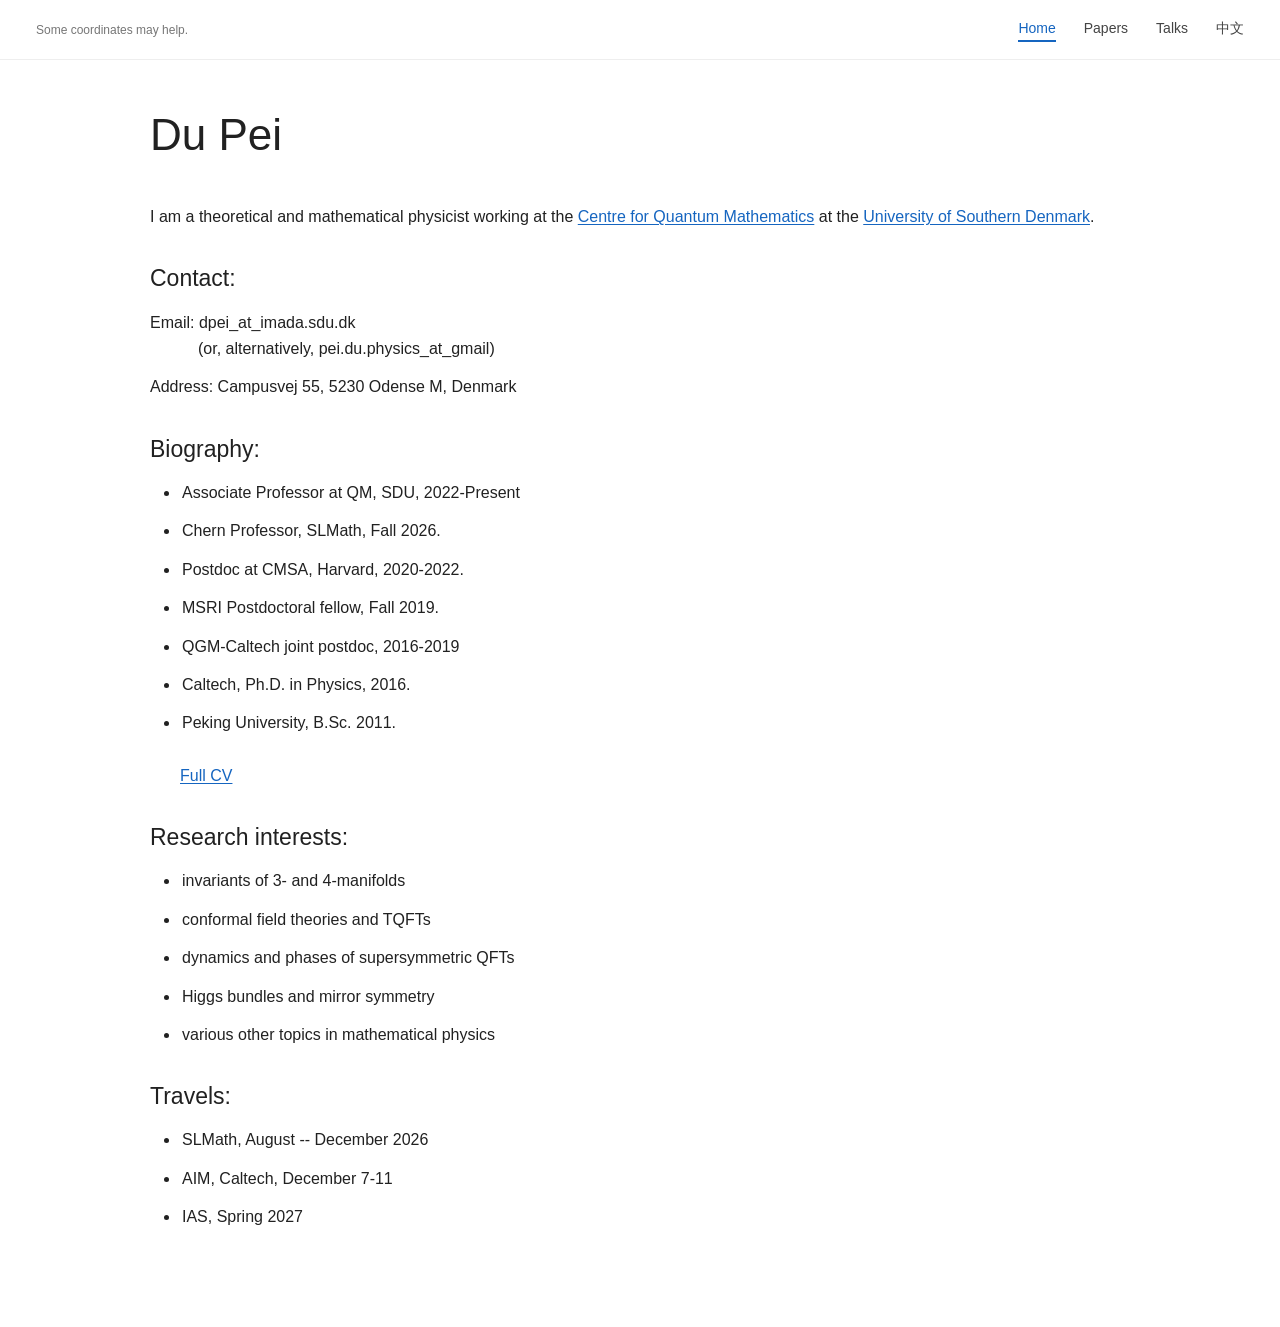
<file: index.html>
<!doctype html>
<html lang="en"><head><meta charset="utf-8"><meta name="viewport" content="width=device-width,initial-scale=1">
<title>Du Pei</title><link rel="stylesheet" href="style.css"><script src="language.js" defer></script><script src="header.js" defer></script><script id="header-lines" type="application/json">[{"id": "H01", "text": "Hello."}, {"id": "H02", "text": "Hi!"}, {"id": "H03", "text": "Welcome."}, {"id": "H04", "text": "Thanks for shopping here; you won’t be charged—if you’re neutral…"}, {"id": "H05", "text": "Thanks for being local and unitary."}, {"id": "H06", "text": "A local chart."}, {"id": "H07", "text": "Locally well defined."}, {"id": "H08", "text": "Globally under construction."}, {"id": "H10", "text": "Some coordinates may help."}, {"id": "H11", "text": "In good coordinates."}, {"id": "H12", "text": "A point of contact."}, {"id": "H13", "text": "A work in progress."}, {"id": "H14", "text": "Please choose a coordinate system."}, {"id": "H19", "text": "This space is connected."}, {"id": "H20", "text": "At a generic point."}, {"id": "H25", "text": "Current state, subject to revision."}, {"id": "H26", "text": "Between two calculations."}, {"id": "H27", "text": "Here, for now."}, {"id": "H30", "text": "Thank you for visiting."}]</script></head>
<body><a class="skip" href="#main">Skip to content</a>
<header class="site-header"><a class="site-tagline" href="index.html" aria-label="Du Pei — Home">Locally well defined.</a>
<nav aria-label="Main navigation"><a href="index.html" aria-current="page">Home</a><a href="papers.html">Papers</a><a href="talks.html">Talks</a><a href="zh.html" lang="zh">中文</a></nav></header>
<main id="main"><h1>Du Pei</h1>
<p>I am a theoretical and mathematical physicist working at the <a href="https://www.sdu.dk/en/forskning/qm">Centre for Quantum Mathematics</a> at the <a href="https://www.sdu.dk/en">University of Southern Denmark</a>.</p>
<section id="contact"><h2>Contact:</h2>

<p>Email: dpei_at_imada.sdu.dk<br><span class="alternate-email">(or, alternatively, pei.du.physics_at_gmail)</span></p>
<p>Address: Campusvej 55, 5230 Odense M, Denmark</p></section>
<section id="biography"><h2>Biography:</h2><ul>
<li>Associate Professor at QM, SDU, 2022-Present</li>
<li>Chern Professor, SLMath, Fall 2026.</li>
<li>Postdoc at CMSA, Harvard, 2020-2022.</li>
<li>MSRI Postdoctoral fellow, Fall 2019.</li>
<li>QGM-Caltech joint postdoc, 2016-2019</li>
<li>Caltech, Ph.D. in Physics, 2016.</li>
<li>Peking University, B.Sc. 2011.</li></ul><p class="cv-link"><a href="assets/du-pei-cv-homepage.pdf">Full CV</a></p></section>
<section id="research"><h2>Research interests:</h2><ul>
<li>invariants of 3- and 4-manifolds</li><li>conformal field theories and TQFTs</li>
<li>dynamics and phases of supersymmetric QFTs</li><li>Higgs bundles and mirror symmetry</li>
<li>various other topics in mathematical physics</li></ul></section>
<section id="travels"><h2>Travels:</h2><ul>


<li>SLMath, August -- December 2026</li>
<li>AIM, Caltech, December 7-11</li><li>IAS, Spring 2027</li></ul></section>
</main><script>(()=>{if(location.protocol!=="https:"||!["du-pei-physics.github.io"].includes(location.hostname))return;const s=document.createElement("script");s.async=true;s.dataset.goatcounter="https://dpei.goatcounter.com/count";s.src="https://gc.zgo.at/count.js";document.head.appendChild(s);})();</script></body></html>
</file>
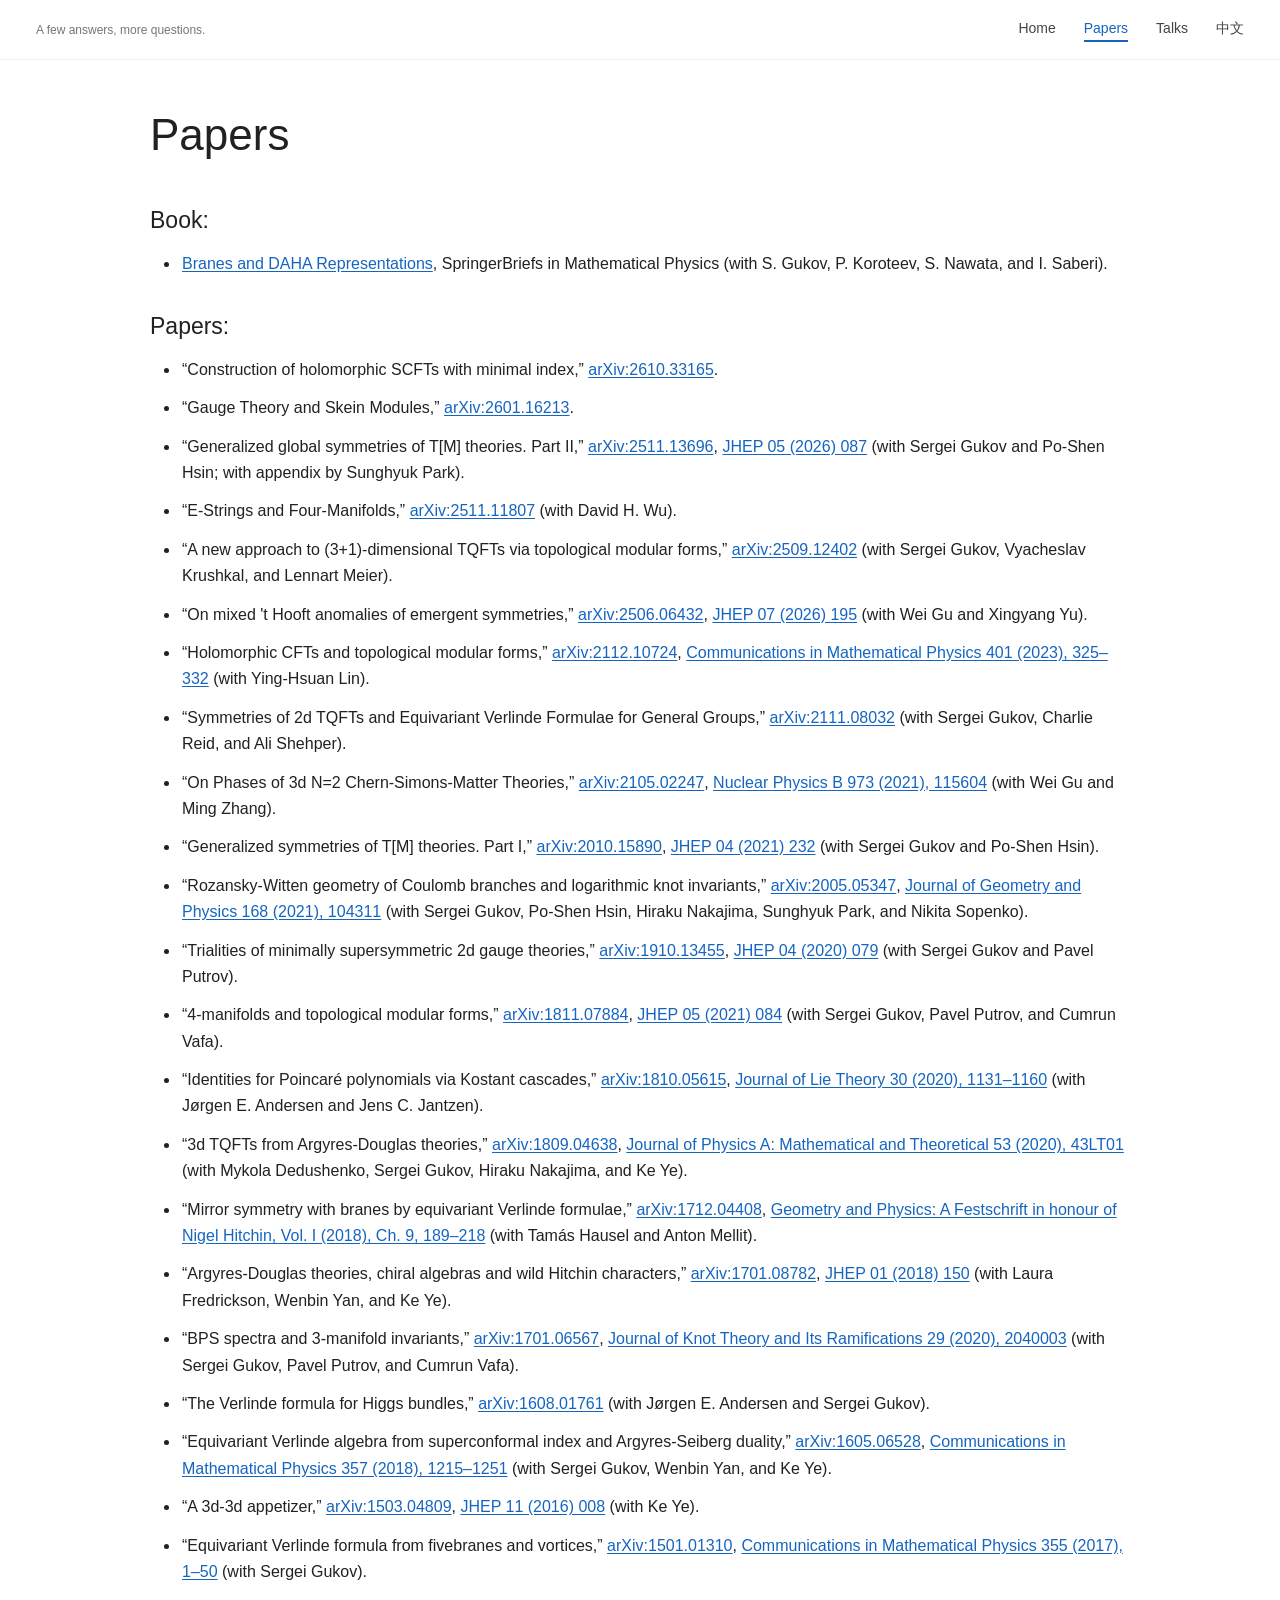
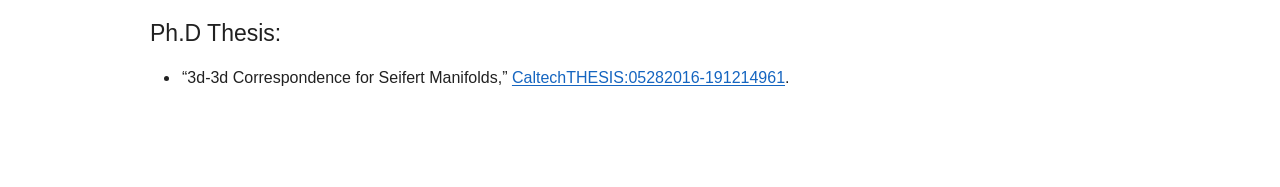
<file: papers.html>
<!doctype html>
<html lang="en"><head><meta charset="utf-8"><meta name="viewport" content="width=device-width,initial-scale=1">
<title>Papers - Du Pei</title><link rel="stylesheet" href="style.css"><script src="language.js" defer></script><script src="header.js" defer></script><script id="header-lines" type="application/json">[{"id": "P01", "text": "A few things I have written."}, {"id": "P03", "text": "Some reading material."}, {"id": "P04", "text": "For the interested reader."}, {"id": "P06", "text": "Results may depend on conventions."}, {"id": "P07", "text": "Modulo typos."}, {"id": "P09", "text": "Some claims require regularization."}, {"id": "P10", "text": "Written down, eventually."}, {"id": "P11", "text": "With thanks to my collaborators."}, {"id": "P13", "text": "A few answers, more questions."}, {"id": "P15", "text": "In the chosen normalization."}, {"id": "P18", "text": "For sufficiently patient readers."}, {"id": "P19", "text": "Please mind the assumptions."}, {"id": "P21", "text": "The calculation continued."}, {"id": "P23", "text": "More formally…"}, {"id": "P28", "text": "A small corner of the literature."}, {"id": "P29", "text": "Footnotes may be load-bearing."}, {"id": "H09", "text": "Defined up to a choice."}, {"id": "H16", "text": "Boundary conditions apply."}, {"id": "H21", "text": "Under mild assumptions."}, {"id": "H22", "text": "Still taking limits."}]</script></head>
<body><a class="skip" href="#main">Skip to content</a>
<header class="site-header"><a class="site-tagline" href="index.html" aria-label="Du Pei — Home">Results may depend on conventions.</a>
<nav aria-label="Main navigation"><a href="index.html">Home</a><a href="papers.html" aria-current="page">Papers</a><a href="talks.html">Talks</a><a href="zh.html" lang="zh">中文</a></nav></header>
<main id="main"><h1>Papers</h1><section id="publications"><h2>Book:</h2><ul><li><a class="" href="https://doi.org/10.1007/978-3-031-28154-9">Branes and DAHA Representations</a>, SpringerBriefs in Mathematical Physics (with S. Gukov, P. Koroteev, S. Nawata, and I. Saberi).</li></ul><h2>Papers:</h2><ul><li>&ldquo;Construction of holomorphic SCFTs with minimal index,&rdquo; <a class="" href="https://arxiv.org/abs/2610.33165">arXiv:2610.33165</a>.</li><li>&ldquo;Gauge Theory and Skein Modules,&rdquo; <a class="" href="https://arxiv.org/abs/2601.16213">arXiv:2601.16213</a>.</li><li>&ldquo;Generalized global symmetries of T[M] theories. Part II,&rdquo; <a class="" href="https://arxiv.org/abs/2511.13696">arXiv:2511.13696</a>, <a class="" href="https://doi.org/10.1007/JHEP05(2026)087">JHEP 05 (2026) 087</a> (with Sergei Gukov and Po-Shen Hsin; with appendix by Sunghyuk Park).</li><li>&ldquo;E-Strings and Four-Manifolds,&rdquo; <a class="" href="https://arxiv.org/abs/2511.11807">arXiv:2511.11807</a> (with David H. Wu).</li><li>&ldquo;A new approach to (3+1)-dimensional TQFTs via topological modular forms,&rdquo; <a class="" href="https://arxiv.org/abs/2509.12402">arXiv:2509.12402</a> (with Sergei Gukov, Vyacheslav Krushkal, and Lennart Meier).</li><li>&ldquo;On mixed &#x27;t Hooft anomalies of emergent symmetries,&rdquo; <a class="" href="https://arxiv.org/abs/2506.06432">arXiv:2506.06432</a>, <a class="" href="https://doi.org/10.1007/JHEP07(2026)195">JHEP 07 (2026) 195</a> (with Wei Gu and Xingyang Yu).</li><li>&ldquo;Holomorphic CFTs and topological modular forms,&rdquo; <a class="" href="https://arxiv.org/abs/2112.10724">arXiv:2112.10724</a>, <a class="" href="https://doi.org/10.1007/s00220-023-04639-3">Communications in Mathematical Physics 401 (2023), 325–332</a> (with Ying-Hsuan Lin).</li><li>&ldquo;Symmetries of 2d TQFTs and Equivariant Verlinde Formulae for General Groups,&rdquo; <a class="" href="https://arxiv.org/abs/2111.08032">arXiv:2111.08032</a> (with Sergei Gukov, Charlie Reid, and Ali Shehper).</li><li>&ldquo;On Phases of 3d N=2 Chern-Simons-Matter Theories,&rdquo; <a class="" href="https://arxiv.org/abs/2105.02247">arXiv:2105.02247</a>, <a class="" href="https://doi.org/10.1016/j.nuclphysb.2021.115604">Nuclear Physics B 973 (2021), 115604</a> (with Wei Gu and Ming Zhang).</li><li>&ldquo;Generalized symmetries of T[M] theories. Part I,&rdquo; <a class="" href="https://arxiv.org/abs/2010.15890">arXiv:2010.15890</a>, <a class="" href="https://doi.org/10.1007/JHEP04(2021)232">JHEP 04 (2021) 232</a> (with Sergei Gukov and Po-Shen Hsin).</li><li>&ldquo;Rozansky-Witten geometry of Coulomb branches and logarithmic knot invariants,&rdquo; <a class="" href="https://arxiv.org/abs/2005.05347">arXiv:2005.05347</a>, <a class="" href="https://doi.org/10.1016/j.geomphys.2021.104311">Journal of Geometry and Physics 168 (2021), 104311</a> (with Sergei Gukov, Po-Shen Hsin, Hiraku Nakajima, Sunghyuk Park, and Nikita Sopenko).</li><li>&ldquo;Trialities of minimally supersymmetric 2d gauge theories,&rdquo; <a class="" href="https://arxiv.org/abs/1910.13455">arXiv:1910.13455</a>, <a class="" href="https://doi.org/10.1007/JHEP04(2020)079">JHEP 04 (2020) 079</a> (with Sergei Gukov and Pavel Putrov).</li><li>&ldquo;4-manifolds and topological modular forms,&rdquo; <a class="" href="https://arxiv.org/abs/1811.07884">arXiv:1811.07884</a>, <a class="" href="https://doi.org/10.1007/JHEP05(2021)084">JHEP 05 (2021) 084</a> (with Sergei Gukov, Pavel Putrov, and Cumrun Vafa).</li><li>&ldquo;Identities for Poincaré polynomials via Kostant cascades,&rdquo; <a class="" href="https://arxiv.org/abs/1810.05615">arXiv:1810.05615</a>, <a class="" href="https://doi.org/10.5802/jolt.1154">Journal of Lie Theory 30 (2020), 1131–1160</a> (with Jørgen E. Andersen and Jens C. Jantzen).</li><li>&ldquo;3d TQFTs from Argyres-Douglas theories,&rdquo; <a class="" href="https://arxiv.org/abs/1809.04638">arXiv:1809.04638</a>, <a class="" href="https://doi.org/10.1088/1751-8121/abb481">Journal of Physics A: Mathematical and Theoretical 53 (2020), 43LT01</a> (with Mykola Dedushenko, Sergei Gukov, Hiraku Nakajima, and Ke Ye).</li><li>&ldquo;Mirror symmetry with branes by equivariant Verlinde formulae,&rdquo; <a class="" href="https://arxiv.org/abs/1712.04408">arXiv:1712.04408</a>, <a class="" href="https://doi.org/10.1093/oso/9780198802013.003.0009">Geometry and Physics: A Festschrift in honour of Nigel Hitchin, Vol. I (2018), Ch. 9, 189–218</a> (with Tamás Hausel and Anton Mellit).</li><li>&ldquo;Argyres-Douglas theories, chiral algebras and wild Hitchin characters,&rdquo; <a class="" href="https://arxiv.org/abs/1701.08782">arXiv:1701.08782</a>, <a class="" href="https://doi.org/10.1007/JHEP01(2018)150">JHEP 01 (2018) 150</a> (with Laura Fredrickson, Wenbin Yan, and Ke Ye).</li><li>&ldquo;BPS spectra and 3-manifold invariants,&rdquo; <a class="" href="https://arxiv.org/abs/1701.06567">arXiv:1701.06567</a>, <a class="" href="https://doi.org/10.1142/S0218216520400039">Journal of Knot Theory and Its Ramifications 29 (2020), 2040003</a> (with Sergei Gukov, Pavel Putrov, and Cumrun Vafa).</li><li>&ldquo;The Verlinde formula for Higgs bundles,&rdquo; <a class="" href="https://arxiv.org/abs/1608.01761">arXiv:1608.01761</a> (with Jørgen E. Andersen and Sergei Gukov).</li><li>&ldquo;Equivariant Verlinde algebra from superconformal index and Argyres-Seiberg duality,&rdquo; <a class="" href="https://arxiv.org/abs/1605.06528">arXiv:1605.06528</a>, <a class="" href="https://doi.org/10.1007/s00220-017-3074-8">Communications in Mathematical Physics 357 (2018), 1215–1251</a> (with Sergei Gukov, Wenbin Yan, and Ke Ye).</li><li>&ldquo;A 3d-3d appetizer,&rdquo; <a class="" href="https://arxiv.org/abs/1503.04809">arXiv:1503.04809</a>, <a class="" href="https://doi.org/10.1007/JHEP11(2016)008">JHEP 11 (2016) 008</a> (with Ke Ye).</li><li>&ldquo;Equivariant Verlinde formula from fivebranes and vortices,&rdquo; <a class="" href="https://arxiv.org/abs/1501.01310">arXiv:1501.01310</a>, <a class="" href="https://doi.org/10.1007/s00220-017-2931-9">Communications in Mathematical Physics 355 (2017), 1–50</a> (with Sergei Gukov).</li></ul><h2>Ph.D Thesis:</h2><ul><li>&ldquo;3d-3d Correspondence for Seifert Manifolds,&rdquo; <a class="" href="https://resolver.caltech.edu/CaltechTHESIS:05282016-191214961">CaltechTHESIS:05282016-191214961</a>.</li></ul></section></main><script>(()=>{if(location.protocol!=="https:"||!["du-pei-physics.github.io"].includes(location.hostname))return;const s=document.createElement("script");s.async=true;s.dataset.goatcounter="https://dpei.goatcounter.com/count";s.src="https://gc.zgo.at/count.js";document.head.appendChild(s);})();</script></body></html>
</file>
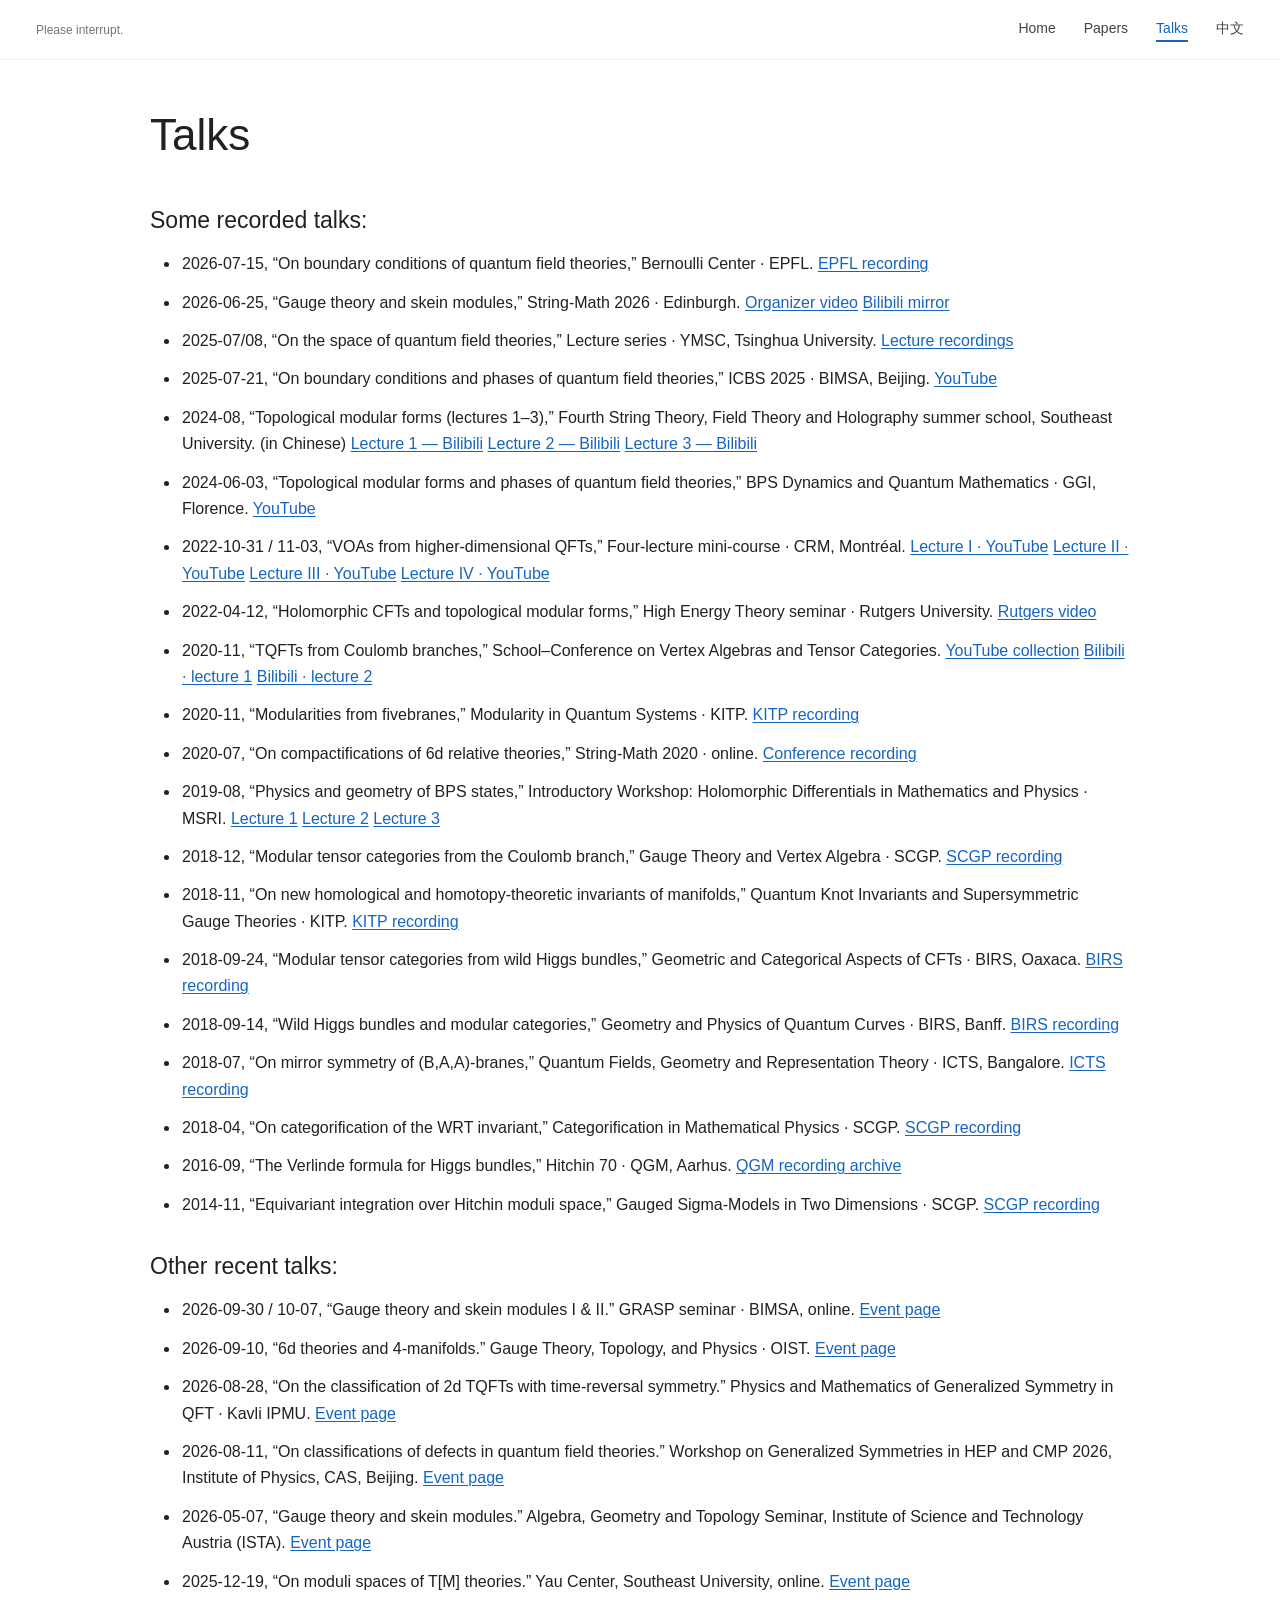
<file: talks.html>
<!doctype html>
<html lang="en"><head><meta charset="utf-8"><meta name="viewport" content="width=device-width,initial-scale=1">
<title>Talks - Du Pei</title><link rel="stylesheet" href="style.css"><script src="language.js" defer></script><script src="header.js" defer></script><script id="header-lines" type="application/json">[{"id": "T01", "text": "Hello again."}, {"id": "T02", "text": "Thanks for listening."}, {"id": "T05", "text": "Questions welcome."}, {"id": "T08", "text": "Now with sound."}, {"id": "T09", "text": "The slides know more than I do."}, {"id": "T10", "text": "For the back of the room."}, {"id": "T11", "text": "Please interrupt."}, {"id": "T12", "text": "A picture may help."}, {"id": "T14", "text": "For the benefit of those online."}, {"id": "T15", "text": "Let me start with an example."}, {"id": "T16", "text": "One more slide."}, {"id": "T17", "text": "The seminar continues."}, {"id": "T18", "text": "More questions after the talk."}, {"id": "T22", "text": "An hour, up to rescaling."}, {"id": "T23", "text": "Let us return to the question."}, {"id": "T25", "text": "It seemed clearer on the blackboard."}, {"id": "T26", "text": "Can you see the slides?"}, {"id": "T27", "text": "In the time remaining…"}, {"id": "T30", "text": "Thank you. Any questions?"}, {"id": "H17", "text": "Asymptotically organized."}, {"id": "H18", "text": "Normalization pending."}, {"id": "H23", "text": "No preferred coordinates."}, {"id": "H29", "text": "Questions keep this space connected."}, {"id": "P24", "text": "Let us fix our conventions."}, {"id": "P25", "text": "Up to the usual equivalences."}, {"id": "P26", "text": "Mostly words, occasionally formulas."}, {"id": "P30", "text": "One question led to another."}]</script></head>
<body><a class="skip" href="#main">Skip to content</a>
<header class="site-header"><a class="site-tagline" href="index.html" aria-label="Du Pei — Home">Questions welcome.</a>
<nav aria-label="Main navigation"><a href="index.html">Home</a><a href="papers.html">Papers</a><a href="talks.html" aria-current="page">Talks</a><a href="zh.html" lang="zh">中文</a></nav></header>
<main id="main"><h1>Talks</h1><section id="talks"><h2>Some recorded talks:</h2><ul><li>2026-07-15, &ldquo;On boundary conditions of quantum field theories,&rdquo; Bernoulli Center · EPFL.  <a class="" href="https://mediaspace.epfl.ch/media/Du%2BPei/0_6iy5k6oo">EPFL recording</a></li><li>2026-06-25, &ldquo;Gauge theory and skein modules,&rdquo; String-Math 2026 · Edinburgh.  <a class="" href="https://drive.google.com/file/d/1gI6ndphMGFjHBrZ-Ys63vr1E4iSxA4Cg/view">Organizer video</a> <a class="" href="https://www.bilibili.com/video/BV16kTT6GEUW/">Bilibili mirror</a></li><li>2025-07/08, &ldquo;On the space of quantum field theories,&rdquo; Lecture series · YMSC, Tsinghua University.  <a class="" href="https://archive.ymsc.tsinghua.edu.cn/pacm_course?html=On_the_space_of_quantum_field_theories.html">Lecture recordings</a></li><li>2025-07-21, &ldquo;On boundary conditions and phases of quantum field theories,&rdquo; ICBS 2025 · BIMSA, Beijing.  <a class="" href="https://www.youtube.com/watch?v=0dS-RO0P9iU">YouTube</a></li><li>2024-08, &ldquo;Topological modular forms (lectures 1–3),&rdquo; Fourth String Theory, Field Theory and Holography summer school, Southeast University.  <span class="recording-language">(in Chinese)</span> <a class="" href="https://www.bilibili.com/video/BV1oFHMehEiT/">Lecture 1 — Bilibili</a> <a class="" href="https://www.bilibili.com/video/BV188n9eyEWT/">Lecture 2 — Bilibili</a> <a class="" href="https://www.bilibili.com/video/BV1BZndePE2c/">Lecture 3 — Bilibili</a></li><li>2024-06-03, &ldquo;Topological modular forms and phases of quantum field theories,&rdquo; BPS Dynamics and Quantum Mathematics · GGI, Florence.  <a class="" href="https://www.youtube.com/watch?v=kXcJwnPDPq8">YouTube</a></li><li>2022-10-31 / 11-03, &ldquo;VOAs from higher-dimensional QFTs,&rdquo; Four-lecture mini-course · CRM, Montréal.  <a class="" href="https://www.youtube.com/watch?v=bHE_UWvYJ-k">Lecture I · YouTube</a> <a class="" href="https://www.youtube.com/watch?v=tWOIKSgOBsg">Lecture II · YouTube</a> <a class="" href="https://www.youtube.com/watch?v=haHqBcqiQxk">Lecture III · YouTube</a> <a class="" href="https://www.youtube.com/watch?v=fht3eiDDTE4">Lecture IV · YouTube</a></li><li>2022-04-12, &ldquo;Holomorphic CFTs and topological modular forms,&rdquo; High Energy Theory seminar · Rutgers University.  <a class="" href="https://www.physics.rutgers.edu/het/video/ARCHIVE/2022/04_12_22.html">Rutgers video</a></li><li>2020-11, &ldquo;TQFTs from Coulomb branches,&rdquo; School–Conference on Vertex Algebras and Tensor Categories.  <a class="" href="https://www.youtube.com/playlist?list=PLLGkFbxve670tIZPb0CDm1Wc060TE1x3c">YouTube collection</a> <a class="" href="https://www.bilibili.com/video/BV1X54y1Y72y/?p=5">Bilibili · lecture 1</a> <a class="" href="https://www.bilibili.com/video/BV1X54y1Y72y/?p=6">Bilibili · lecture 2</a></li><li>2020-11, &ldquo;Modularities from fivebranes,&rdquo; Modularity in Quantum Systems · KITP.  <a class="" href="https://online.kitp.ucsb.edu/online/mod20/pei/">KITP recording</a></li><li>2020-07, &ldquo;On compactifications of 6d relative theories,&rdquo; String-Math 2020 · online.  <a class="" href="https://indico.cern.ch/event/938492/contributions/3956382/attachments/2084208/3501136/go">Conference recording</a></li><li>2019-08, &ldquo;Physics and geometry of BPS states,&rdquo; Introductory Workshop: Holomorphic Differentials in Mathematics and Physics · MSRI.  <a class="" href="https://www.msri.org/workshops/895/schedules/27279">Lecture 1</a> <a class="" href="https://www.msri.org/workshops/895/schedules/27280">Lecture 2</a> <a class="" href="https://www.msri.org/workshops/895/schedules/27282">Lecture 3</a></li><li>2018-12, &ldquo;Modular tensor categories from the Coulomb branch,&rdquo; Gauge Theory and Vertex Algebra · SCGP.  <a class="" href="http://scgp.stonybrook.edu/video_portal/video.php?id=3916">SCGP recording</a></li><li>2018-11, &ldquo;On new homological and homotopy-theoretic invariants of manifolds,&rdquo; Quantum Knot Invariants and Supersymmetric Gauge Theories · KITP.  <a class="" href="http://online.kitp.ucsb.edu/online/knot18/pei/">KITP recording</a></li><li>2018-09-24, &ldquo;Modular tensor categories from wild Higgs bundles,&rdquo; Geometric and Categorical Aspects of CFTs · BIRS, Oaxaca.  <a class="" href="https://www.birs.ca/events/2018/5-day-workshops/18w5131/videos/watch/201809241548-Pei.html">BIRS recording</a></li><li>2018-09-14, &ldquo;Wild Higgs bundles and modular categories,&rdquo; Geometry and Physics of Quantum Curves · BIRS, Banff.  <a class="" href="https://www.birs.ca/events/2018/5-day-workshops/18w5078/videos/watch/201809141031-Pei.html">BIRS recording</a></li><li>2018-07, &ldquo;On mirror symmetry of (B,A,A)-branes,&rdquo; Quantum Fields, Geometry and Representation Theory · ICTS, Bangalore.  <a class="" href="http://live.icts.res.in/videos/video/3567/in/channel/67/">ICTS recording</a></li><li>2018-04, &ldquo;On categorification of the WRT invariant,&rdquo; Categorification in Mathematical Physics · SCGP.  <a class="" href="http://scgp.stonybrook.edu/video_portal/video.php?id=3600">SCGP recording</a></li><li>2016-09, &ldquo;The Verlinde formula for Higgs bundles,&rdquo; Hitchin 70 · QGM, Aarhus.  <a class="" href="https://qgm.au.dk/video/conf/hitchin/index.html">QGM recording archive</a></li><li>2014-11, &ldquo;Equivariant integration over Hitchin moduli space,&rdquo; Gauged Sigma-Models in Two Dimensions · SCGP.  <a class="" href="http://media.scgp.stonybrook.edu/video/video.php?f=20141107_3_qtp.mp4">SCGP recording</a></li></ul><h2>Other recent talks:</h2><ul><li>2026-09-30 / 10-07, &ldquo;Gauge theory and skein modules I &amp; II.&rdquo; GRASP seminar · BIMSA, online. <a class="" href="https://grasp-seminar.github.io/GRASP/">Event page</a></li><li>2026-09-10, &ldquo;6d theories and 4-manifolds.&rdquo; Gauge Theory, Topology, and Physics · OIST. <a class="" href="https://sites.google.com/view/new-frontiers-in-gauge-theory/workshop/schedule">Event page</a></li><li>2026-08-28, &ldquo;On the classification of 2d TQFTs with time-reversal symmetry.&rdquo; Physics and Mathematics of Generalized Symmetry in QFT · Kavli IPMU. <a class="" href="https://indico.ipmu.jp/event/523/timetable/?view=standard">Event page</a></li><li>2026-08-11, &ldquo;On classifications of defects in quantum field theories.&rdquo; Workshop on Generalized Symmetries in HEP and CMP 2026, Institute of Physics, CAS, Beijing. <a class="" href="https://gshepcmp2026.casconf.cn/page/2057750516380864513">Event page</a></li><li>2026-05-07, &ldquo;Gauge theory and skein modules.&rdquo; Algebra, Geometry and Topology Seminar, Institute of Science and Technology Austria (ISTA). <a class="" href="https://ist.ac.at/en/news-events/event/?eid=6431">Event page</a></li><li>2025-12-19, &ldquo;On moduli spaces of T[M] theories.&rdquo; Yau Center, Southeast University, online. <a class="" href="https://yauc.seu.edu.cn/2025/1215/c27642a548527/page.htm">Event page</a></li></ul></section></main><script>(()=>{if(location.protocol!=="https:"||!["du-pei-physics.github.io"].includes(location.hostname))return;const s=document.createElement("script");s.async=true;s.dataset.goatcounter="https://dpei.goatcounter.com/count";s.src="https://gc.zgo.at/count.js";document.head.appendChild(s);})();</script></body></html>
</file>
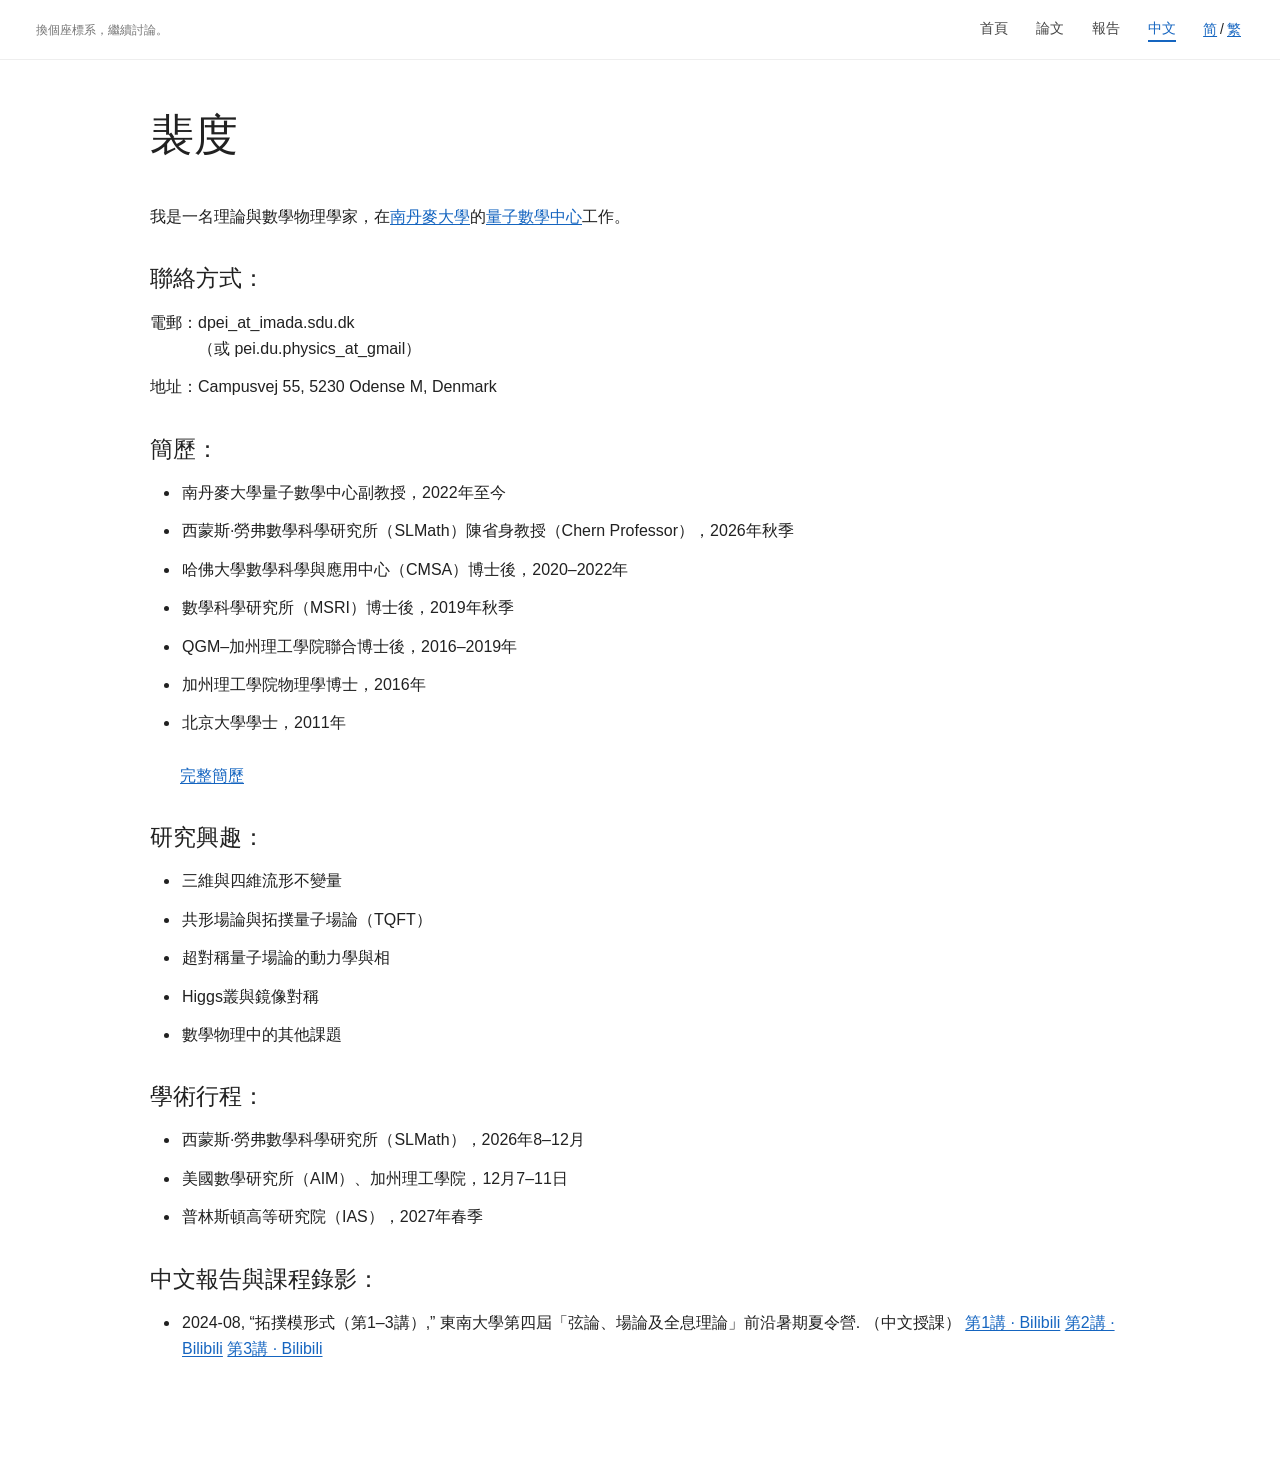
<file: zh-hant.html>
<!doctype html>
<html lang="zh-Hant"><head><meta charset="utf-8"><meta name="viewport" content="width=device-width,initial-scale=1">
<title>裴度</title><link rel="stylesheet" href="style.css"><script src="language.js" defer></script><script src="header.js" defer></script><script id="header-lines" type="application/json">[{"id": "Z01", "text": "你好。"}, {"id": "Z02", "text": "您好！"}, {"id": "Z03", "text": "歡迎。"}, {"id": "Z04", "text": "謝謝來訪。"}, {"id": "Z05", "text": "隨便看看。"}, {"id": "Z06", "text": "請多指教。"}, {"id": "Z07", "text": "換個座標系，繼續討論。"}, {"id": "Z08", "text": "局部定義良好。"}, {"id": "Z09", "text": "整體還在施工。"}, {"id": "Z10", "text": "有些問題，還在想。"}, {"id": "Z11", "text": "座標可以換，問題接著問。"}, {"id": "Z12", "text": "先把約定說清楚。"}, {"id": "Z13", "text": "容我再算一遍。"}, {"id": "Z14", "text": "此處略去若干計算。"}, {"id": "Z16", "text": "保持好奇。"}, {"id": "Z17", "text": "問題比答案多。"}, {"id": "Z18", "text": "慢慢來，先看一個例子。"}, {"id": "Z19", "text": "假設一切足夠光滑。"}, {"id": "Z20", "text": "此處應有一塊黑板。"}, {"id": "Z25", "text": "不妨換個角度。"}, {"id": "Z26", "text": "這裡沒有標準答案。"}, {"id": "Z27", "text": "願我們少算錯一個負號。"}]</script></head>
<body><a class="skip" href="#main">跳至正文</a>
<header class="site-header"><a class="site-tagline" href="index.html" aria-label="裴度 — 首頁">換個座標系，繼續討論。</a>
<nav aria-label="Main navigation"><a href="index.html">首頁</a><a href="papers.html">論文</a><a href="talks.html">報告</a><a href="zh-hant.html" aria-current="page" lang="zh">中文</a></nav><p class="language-switch" aria-label="中文版本"><a href="zh.html" lang="zh-Hans" aria-label="简体中文">简</a>/<a href="zh-hant.html" lang="zh-Hant" aria-label="繁體中文">繁</a></p></header>
<main id="main"><h1>裴度</h1>
<p>我是一名理論與數學物理學家，在<a href="https://www.sdu.dk/en">南丹麥大學</a>的<a href="https://www.sdu.dk/en/forskning/qm">量子數學中心</a>工作。</p>
<section id="contact"><h2>聯絡方式：</h2>

<p>電郵：dpei_at_imada.sdu.dk<br><span class="alternate-email">（或 pei.du.physics_at_gmail）</span></p>
<p>地址：Campusvej 55, 5230 Odense M, Denmark</p></section>
<section id="biography"><h2>簡歷：</h2><ul>
<li>南丹麥大學量子數學中心副教授，2022年至今</li>
<li>西蒙斯·勞弗數學科學研究所（SLMath）陳省身教授（Chern Professor），2026年秋季</li>
<li>哈佛大學數學科學與應用中心（CMSA）博士後，2020–2022年</li>
<li>數學科學研究所（MSRI）博士後，2019年秋季</li>
<li>QGM–加州理工學院聯合博士後，2016–2019年</li>
<li>加州理工學院物理學博士，2016年</li>
<li>北京大學學士，2011年</li></ul><p class="cv-link"><a href="assets/du-pei-cv-homepage.pdf">完整簡歷</a></p></section>
<section id="research"><h2>研究興趣：</h2><ul>
<li>三維與四維流形不變量</li><li>共形場論與拓撲量子場論（TQFT）</li>
<li>超對稱量子場論的動力學與相</li><li>Higgs叢與鏡像對稱</li>
<li>數學物理中的其他課題</li></ul></section>
<section id="travels"><h2>學術行程：</h2><ul>



<li>西蒙斯·勞弗數學科學研究所（SLMath），2026年8–12月</li>
<li>美國數學研究所（AIM）、加州理工學院，12月7–11日</li><li>普林斯頓高等研究院（IAS），2027年春季</li></ul></section>
<section id="chinese-talks"><h2>中文報告與課程錄影：</h2><ul><li>2024-08, &ldquo;拓撲模形式（第1–3講）,&rdquo; 東南大學第四屆「弦論、場論及全息理論」前沿暑期夏令營. （中文授課） <a class="" href="https://www.bilibili.com/video/BV1oFHMehEiT/">第1講 · Bilibili</a> <a class="" href="https://www.bilibili.com/video/BV188n9eyEWT/">第2講 · Bilibili</a> <a class="" href="https://www.bilibili.com/video/BV1BZndePE2c/">第3講 · Bilibili</a></li></ul></section></main><script>(()=>{if(location.protocol!=="https:"||!["du-pei-physics.github.io"].includes(location.hostname))return;const s=document.createElement("script");s.async=true;s.dataset.goatcounter="https://dpei.goatcounter.com/count";s.src="https://gc.zgo.at/count.js";document.head.appendChild(s);})();</script></body></html>
</file>
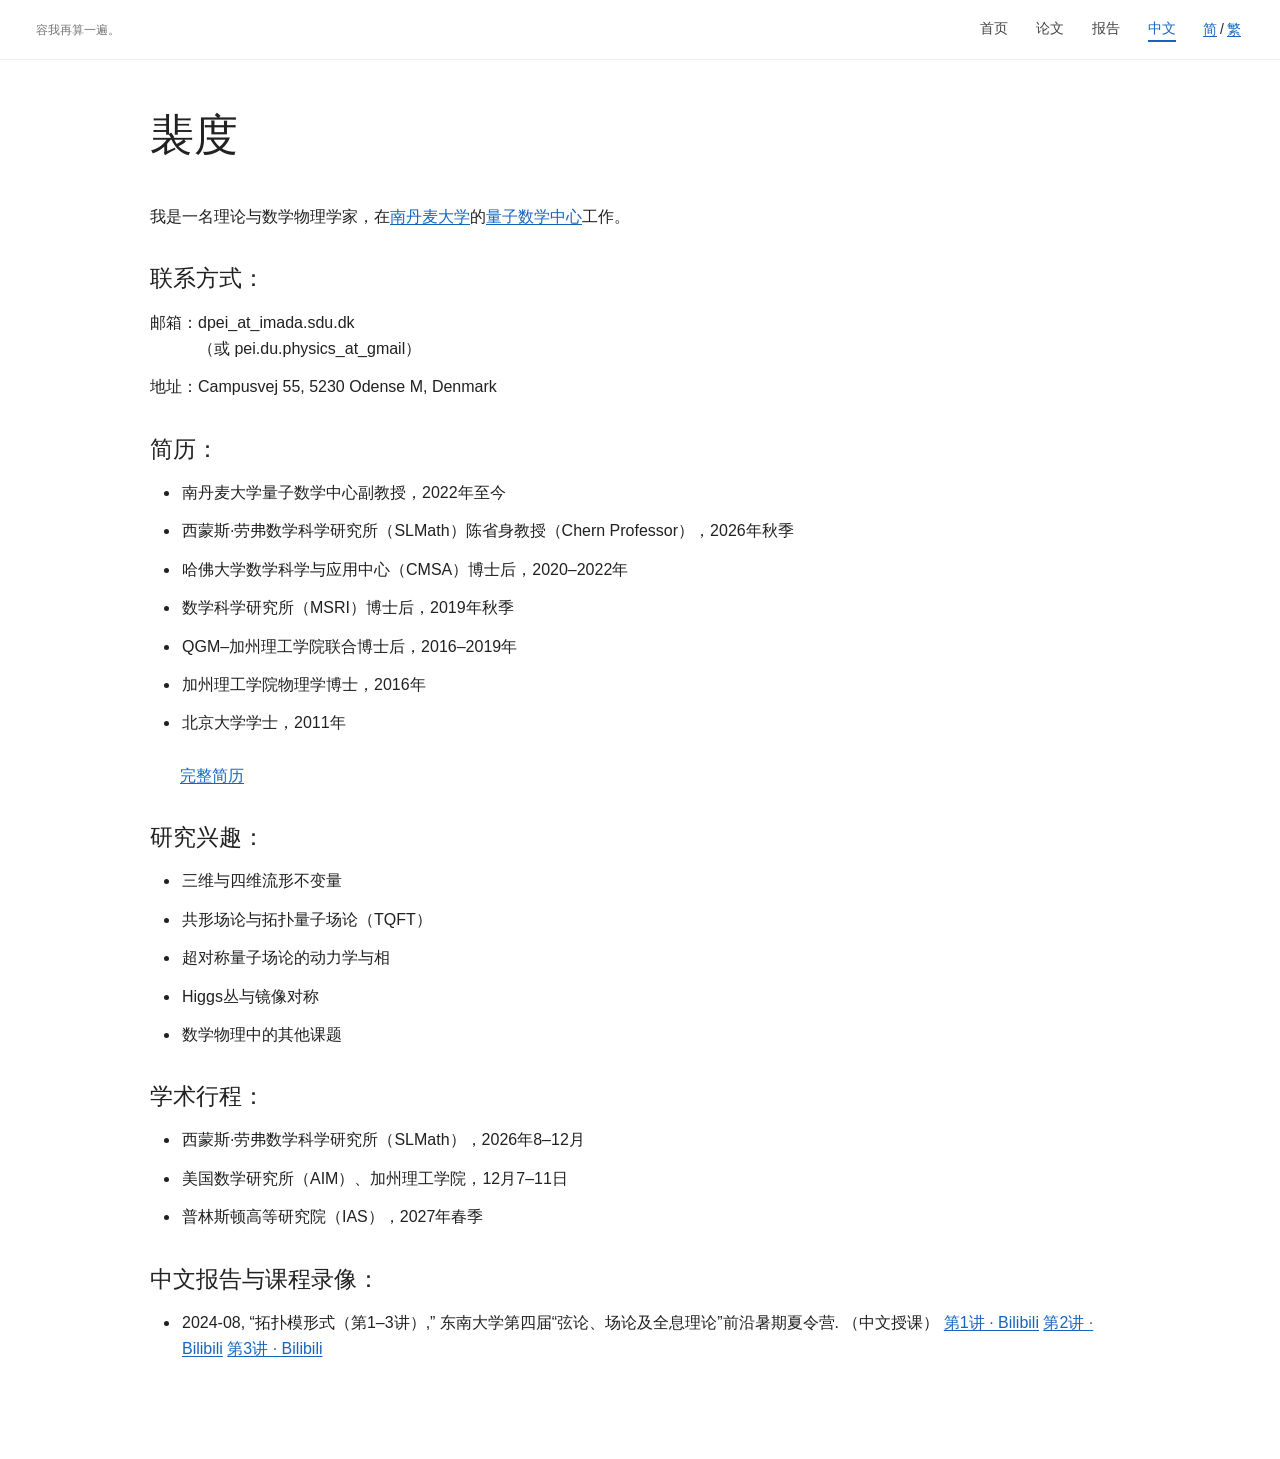
<file: zh.html>
<!doctype html>
<html lang="zh-Hans"><head><meta charset="utf-8"><meta name="viewport" content="width=device-width,initial-scale=1">
<title>裴度</title><link rel="stylesheet" href="style.css"><script src="language.js" defer></script><script src="header.js" defer></script><script id="header-lines" type="application/json">[{"id": "Z01", "text": "你好。"}, {"id": "Z02", "text": "您好！"}, {"id": "Z03", "text": "欢迎。"}, {"id": "Z04", "text": "谢谢来访。"}, {"id": "Z05", "text": "随便看看。"}, {"id": "Z06", "text": "请多指教。"}, {"id": "Z07", "text": "换个坐标系，继续讨论。"}, {"id": "Z08", "text": "局部定义良好。"}, {"id": "Z09", "text": "整体还在施工。"}, {"id": "Z10", "text": "有些问题，还在想。"}, {"id": "Z11", "text": "坐标可以换，问题接着问。"}, {"id": "Z12", "text": "先把约定说清楚。"}, {"id": "Z13", "text": "容我再算一遍。"}, {"id": "Z14", "text": "此处略去若干计算。"}, {"id": "Z16", "text": "保持好奇。"}, {"id": "Z17", "text": "问题比答案多。"}, {"id": "Z18", "text": "慢慢来，先看一个例子。"}, {"id": "Z19", "text": "假设一切足够光滑。"}, {"id": "Z20", "text": "此处应有一块黑板。"}, {"id": "Z25", "text": "不妨换个角度。"}, {"id": "Z26", "text": "这里没有标准答案。"}, {"id": "Z27", "text": "愿我们少算错一个负号。"}]</script></head>
<body><a class="skip" href="#main">跳至正文</a>
<header class="site-header"><a class="site-tagline" href="index.html" aria-label="裴度 — 首页">换个坐标系，继续讨论。</a>
<nav aria-label="Main navigation"><a href="index.html">首页</a><a href="papers.html">论文</a><a href="talks.html">报告</a><a href="zh.html" aria-current="page" lang="zh">中文</a></nav><p class="language-switch" aria-label="中文版本"><a href="zh.html" lang="zh-Hans" aria-label="简体中文">简</a>/<a href="zh-hant.html" lang="zh-Hant" aria-label="繁體中文">繁</a></p></header>
<main id="main"><h1>裴度</h1>
<p>我是一名理论与数学物理学家，在<a href="https://www.sdu.dk/en">南丹麦大学</a>的<a href="https://www.sdu.dk/en/forskning/qm">量子数学中心</a>工作。</p>
<section id="contact"><h2>联系方式：</h2>

<p>邮箱：dpei_at_imada.sdu.dk<br><span class="alternate-email">（或 pei.du.physics_at_gmail）</span></p>
<p>地址：Campusvej 55, 5230 Odense M, Denmark</p></section>
<section id="biography"><h2>简历：</h2><ul>
<li>南丹麦大学量子数学中心副教授，2022年至今</li>
<li>西蒙斯·劳弗数学科学研究所（SLMath）陈省身教授（Chern Professor），2026年秋季</li>
<li>哈佛大学数学科学与应用中心（CMSA）博士后，2020–2022年</li>
<li>数学科学研究所（MSRI）博士后，2019年秋季</li>
<li>QGM–加州理工学院联合博士后，2016–2019年</li>
<li>加州理工学院物理学博士，2016年</li>
<li>北京大学学士，2011年</li></ul><p class="cv-link"><a href="assets/du-pei-cv-homepage.pdf">完整简历</a></p></section>
<section id="research"><h2>研究兴趣：</h2><ul>
<li>三维与四维流形不变量</li><li>共形场论与拓扑量子场论（TQFT）</li>
<li>超对称量子场论的动力学与相</li><li>Higgs丛与镜像对称</li>
<li>数学物理中的其他课题</li></ul></section>
<section id="travels"><h2>学术行程：</h2><ul>



<li>西蒙斯·劳弗数学科学研究所（SLMath），2026年8–12月</li>
<li>美国数学研究所（AIM）、加州理工学院，12月7–11日</li><li>普林斯顿高等研究院（IAS），2027年春季</li></ul></section>
<section id="chinese-talks"><h2>中文报告与课程录像：</h2><ul><li>2024-08, &ldquo;拓扑模形式（第1–3讲）,&rdquo; 东南大学第四届“弦论、场论及全息理论”前沿暑期夏令营. （中文授课） <a class="" href="https://www.bilibili.com/video/BV1oFHMehEiT/">第1讲 · Bilibili</a> <a class="" href="https://www.bilibili.com/video/BV188n9eyEWT/">第2讲 · Bilibili</a> <a class="" href="https://www.bilibili.com/video/BV1BZndePE2c/">第3讲 · Bilibili</a></li></ul></section></main><script>(()=>{if(location.protocol!=="https:"||!["du-pei-physics.github.io"].includes(location.hostname))return;const s=document.createElement("script");s.async=true;s.dataset.goatcounter="https://dpei.goatcounter.com/count";s.src="https://gc.zgo.at/count.js";document.head.appendChild(s);})();</script></body></html>
</file>
<file: style.css>
*{box-sizing:border-box}
body{margin:0;background:white;color:#212121;font:16px/1.65 Arial,Helvetica,sans-serif}
a{color:#1565c0;text-decoration:underline;text-underline-offset:2px}a:hover{color:#0d47a1}a:focus-visible{outline:2px solid #1565c0;outline-offset:4px}
.site-header{display:flex;align-items:center;justify-content:space-between;gap:24px;padding:17px 36px;border-bottom:1px solid #eee}.site-tagline{color:#767676;font-size:12px;line-height:1.5;text-decoration:none;max-width:36rem;min-width:0}.site-tagline:hover{color:#666}
nav{display:flex;gap:28px;flex-wrap:wrap;flex-shrink:0}nav a{color:#444;font-size:14px;text-decoration:none}nav a[aria-current="page"]{color:#1565c0;border-bottom:2px solid #1565c0}
.site-header{position:relative}.site-header nav{margin-left:auto}.language-switch{margin:0;white-space:nowrap;font-size:14px}.language-switch a{margin:0 3px}
@media(max-width:640px){.site-header nav{margin-left:0}.language-switch{position:absolute;right:20px;top:18px}.site-header:has(.language-switch) .site-tagline{padding-right:60px}}
main{max-width:1060px;margin:0 auto;padding:35px 40px 70px}h1{font-size:44px;font-weight:400;line-height:1.25;margin:12px 0 42px}h2{font-size:23px;font-weight:400;line-height:1.4;margin:32px 0 15px}p{margin:12px 0}ul{padding-left:30px;margin:12px 0 26px}li{padding-left:2px;margin:12px 0;overflow-wrap:anywhere}.cv-link{padding-left:30px}.alternate-email{padding-left:48px}.skip{position:absolute;left:10px;top:-100px;background:white;padding:8px}.skip:focus{top:8px}
@media(max-width:640px){.site-header{padding:15px 20px;align-items:flex-start;flex-direction:column;gap:12px}nav{gap:24px}main{padding:25px 22px 50px}h1{font-size:36px;margin-bottom:30px}h2{font-size:22px}.alternate-email{padding-left:20px}}
@media print{.site-header nav,.skip{display:none}main{max-width:none;padding:10px}body{font-size:11pt}a{color:inherit}li{break-inside:avoid}}
</file>
